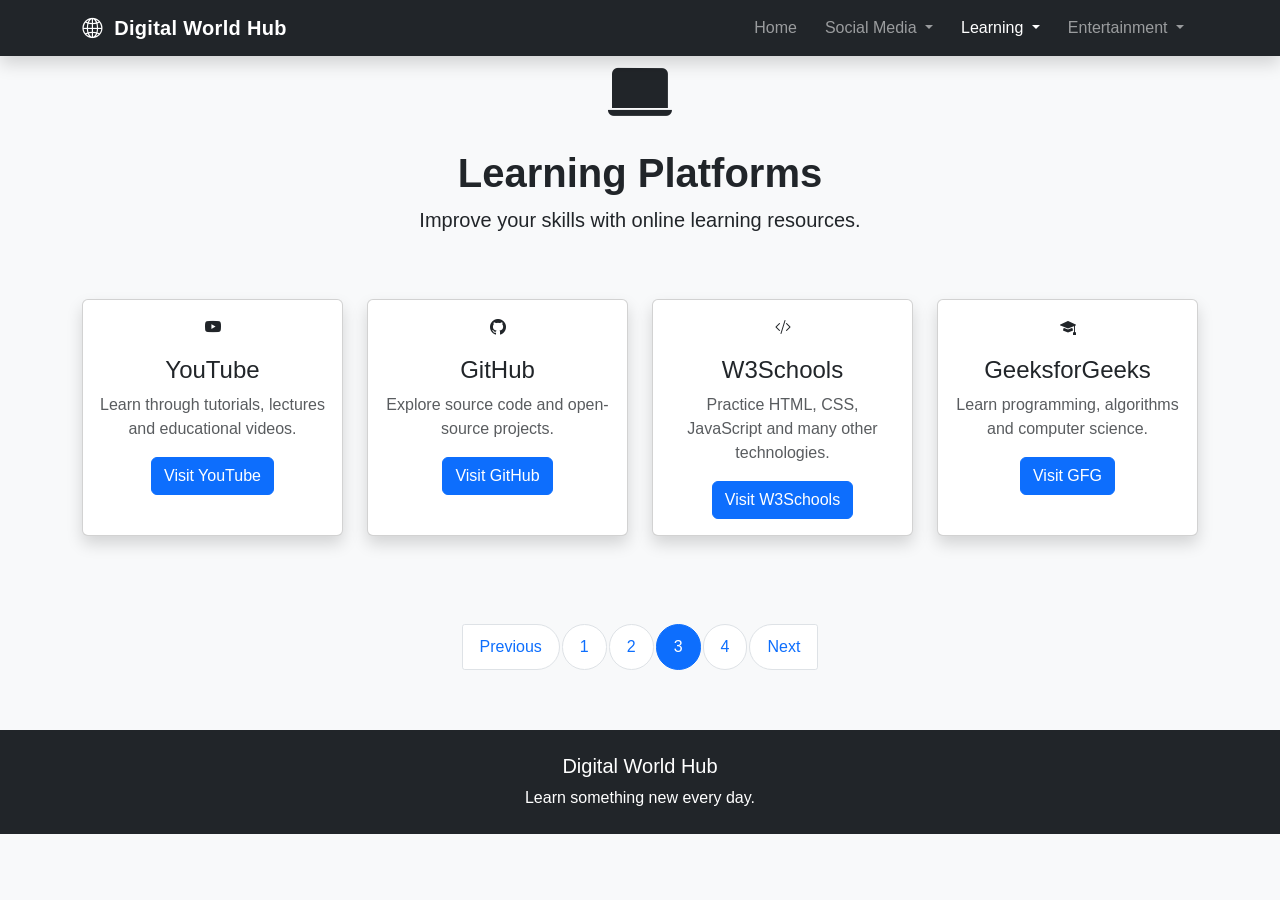
<file: earning.html>
<!DOCTYPE html>
<html lang="en">

<head>

    <meta charset="UTF-8">

    <meta name="viewport"
          content="width=device-width, initial-scale=1.0">

    <title>Learning | Digital World Hub</title>

    <link href="https://cdn.jsdelivr.net/npm/bootstrap@5.3.3/dist/css/bootstrap.min.css"
          rel="stylesheet">

    <link rel="stylesheet"
          href="https://cdn.jsdelivr.net/npm/bootstrap-icons@1.11.3/font/bootstrap-icons.min.css">

    <link rel="stylesheet" href="style.css">

</head>

<body>


    <!-- NAVBAR -->

    <nav class="navbar navbar-expand-lg navbar-dark bg-dark fixed-top shadow">

        <div class="container">

            <a class="navbar-brand fw-bold"
               href="index.html">

                <i class="bi bi-globe2"></i>
                Digital World Hub

            </a>


            <button class="navbar-toggler"
                    data-bs-toggle="collapse"
                    data-bs-target="#navbar">

                <span class="navbar-toggler-icon"></span>

            </button>


            <div class="collapse navbar-collapse"
                 id="navbar">

                <ul class="navbar-nav ms-auto">

                    <li class="nav-item">
                        <a class="nav-link"
                           href="index.html">
                            Home
                        </a>
                    </li>


                    <!-- SOCIAL -->

                    <li class="nav-item dropdown">

                        <a class="nav-link dropdown-toggle"
                           href="#"
                           data-bs-toggle="dropdown">

                            Social Media

                        </a>

                        <ul class="dropdown-menu">

                            <li>
                                <a class="dropdown-item"
                                   href="social.html">
                                    Social Media Page
                                </a>
                            </li>

                            <li><hr class="dropdown-divider"></li>

                            <li>
                                <a class="dropdown-item"
                                   href="https://www.facebook.com"
                                   target="_blank">
                                    Facebook
                                </a>
                            </li>

                            <li>
                                <a class="dropdown-item"
                                   href="https://www.instagram.com"
                                   target="_blank">
                                    Instagram
                                </a>
                            </li>

                        </ul>

                    </li>


                    <!-- LEARNING -->

                    <li class="nav-item dropdown">

                        <a class="nav-link dropdown-toggle active"
                           href="#"
                           data-bs-toggle="dropdown">

                            Learning

                        </a>

                        <ul class="dropdown-menu">

                            <li>
                                <a class="dropdown-item"
                                   href="learning.html">
                                    Learning Page
                                </a>
                            </li>

                            <li><hr class="dropdown-divider"></li>

                            <li>
                                <a class="dropdown-item"
                                   href="https://www.youtube.com"
                                   target="_blank">
                                    YouTube
                                </a>
                            </li>

                            <li>
                                <a class="dropdown-item"
                                   href="https://github.com"
                                   target="_blank">
                                    GitHub
                                </a>
                            </li>

                            <li>
                                <a class="dropdown-item"
                                   href="https://www.w3schools.com"
                                   target="_blank">
                                    W3Schools
                                </a>
                            </li>

                            <li>
                                <a class="dropdown-item"
                                   href="https://www.geeksforgeeks.org"
                                   target="_blank">
                                    GeeksforGeeks
                                </a>
                            </li>

                        </ul>

                    </li>


                    <!-- ENTERTAINMENT -->

                    <li class="nav-item dropdown">

                        <a class="nav-link dropdown-toggle"
                           href="#"
                           data-bs-toggle="dropdown">

                            Entertainment

                        </a>

                        <ul class="dropdown-menu">

                            <li>
                                <a class="dropdown-item"
                                   href="entertainment.html">
                                    Entertainment Page
                                </a>
                            </li>

                            <li><hr class="dropdown-divider"></li>

                            <li>
                                <a class="dropdown-item"
                                   href="https://www.netflix.com"
                                   target="_blank">
                                    Netflix
                                </a>
                            </li>

                            <li>
                                <a class="dropdown-item"
                                   href="https://open.spotify.com"
                                   target="_blank">
                                    Spotify
                                </a>
                            </li>

                        </ul>

                    </li>

                </ul>

            </div>

        </div>

    </nav>


    <!-- HEADER -->

    <section class="page-header">

        <div class="container text-center">

            <i class="bi bi-laptop-fill display-3"></i>

            <h1 class="fw-bold mt-3">
                Learning Platforms
            </h1>

            <p class="lead">
                Improve your skills with online learning resources.
            </p>

        </div>

    </section>


    <!-- LEARNING CARDS -->

    <section class="py-5">

        <div class="container">

            <div class="row g-4">


                <!-- YOUTUBE -->

                <div class="col-md-6 col-lg-3">

                    <div class="card platform-card h-100 shadow">

                        <div class="card-body text-center">

                            <i class="bi bi-youtube platform-icon"></i>

                            <h4 class="mt-3">
                                YouTube
                            </h4>

                            <p class="text-muted">
                                Learn through tutorials, lectures
                                and educational videos.
                            </p>

                            <a href="https://www.youtube.com"
                               target="_blank"
                               class="btn btn-primary">
                                Visit YouTube
                            </a>

                        </div>

                    </div>

                </div>


                <!-- GITHUB -->

                <div class="col-md-6 col-lg-3">

                    <div class="card platform-card h-100 shadow">

                        <div class="card-body text-center">

                            <i class="bi bi-github platform-icon"></i>

                            <h4 class="mt-3">
                                GitHub
                            </h4>

                            <p class="text-muted">
                                Explore source code and
                                open-source projects.
                            </p>

                            <a href="https://github.com"
                               target="_blank"
                               class="btn btn-primary">
                                Visit GitHub
                            </a>

                        </div>

                    </div>

                </div>


                <!-- W3SCHOOLS -->

                <div class="col-md-6 col-lg-3">

                    <div class="card platform-card h-100 shadow">

                        <div class="card-body text-center">

                            <i class="bi bi-code-slash platform-icon"></i>

                            <h4 class="mt-3">
                                W3Schools
                            </h4>

                            <p class="text-muted">
                                Practice HTML, CSS, JavaScript
                                and many other technologies.
                            </p>

                            <a href="https://www.w3schools.com"
                               target="_blank"
                               class="btn btn-primary">
                                Visit W3Schools
                            </a>

                        </div>

                    </div>

                </div>


                <!-- GEEKSFORGEEKS -->

                <div class="col-md-6 col-lg-3">

                    <div class="card platform-card h-100 shadow">

                        <div class="card-body text-center">

                            <i class="bi bi-mortarboard-fill platform-icon"></i>

                            <h4 class="mt-3">
                                GeeksforGeeks
                            </h4>

                            <p class="text-muted">
                                Learn programming, algorithms
                                and computer science.
                            </p>

                            <a href="https://www.geeksforgeeks.org"
                               target="_blank"
                               class="btn btn-primary">
                                Visit GFG
                            </a>

                        </div>

                    </div>

                </div>

            </div>

        </div>

    </section>

<!-- PAGINATION -->

<section class="pagination-section">

    <div class="container">

        <nav aria-label="Website pages">

            <ul class="pagination justify-content-center">

                <!-- Previous -->
                <li class="page-item">
                    <a class="page-link" href="social.html">
                        Previous
                    </a>
                </li>

                <!-- Page 1 -->
                <li class="page-item">
                    <a class="page-link" href="index.html">
                        1
                    </a>
                </li>

                <!-- Page 2 -->
                <li class="page-item">
                    <a class="page-link" href="social.html">
                        2
                    </a>
                </li>

                <!-- Page 3 -->
                <li class="page-item active">
                    <a class="page-link" href="learning.html">
                        3
                    </a>
                </li>

                <!-- Page 4 -->
                <li class="page-item">
                    <a class="page-link" href="entertainment.html">
                        4
                    </a>
                </li>

                <!-- Next -->
                <li class="page-item">
                    <a class="page-link" href="entertainment.html">
                        Next
                    </a>
                </li>

            </ul>

        </nav>

    </div>

</section>
    <!-- FOOTER -->

    <footer class="bg-dark text-white text-center py-4">

        <h5>Digital World Hub</h5>

        <p class="mb-0">
            Learn something new every day.
        </p>

    </footer>


    <script src="https://cdn.jsdelivr.net/npm/bootstrap@5.3.3/dist/js/bootstrap.bundle.min.js">
    </script>

</body>

</html>
</file>
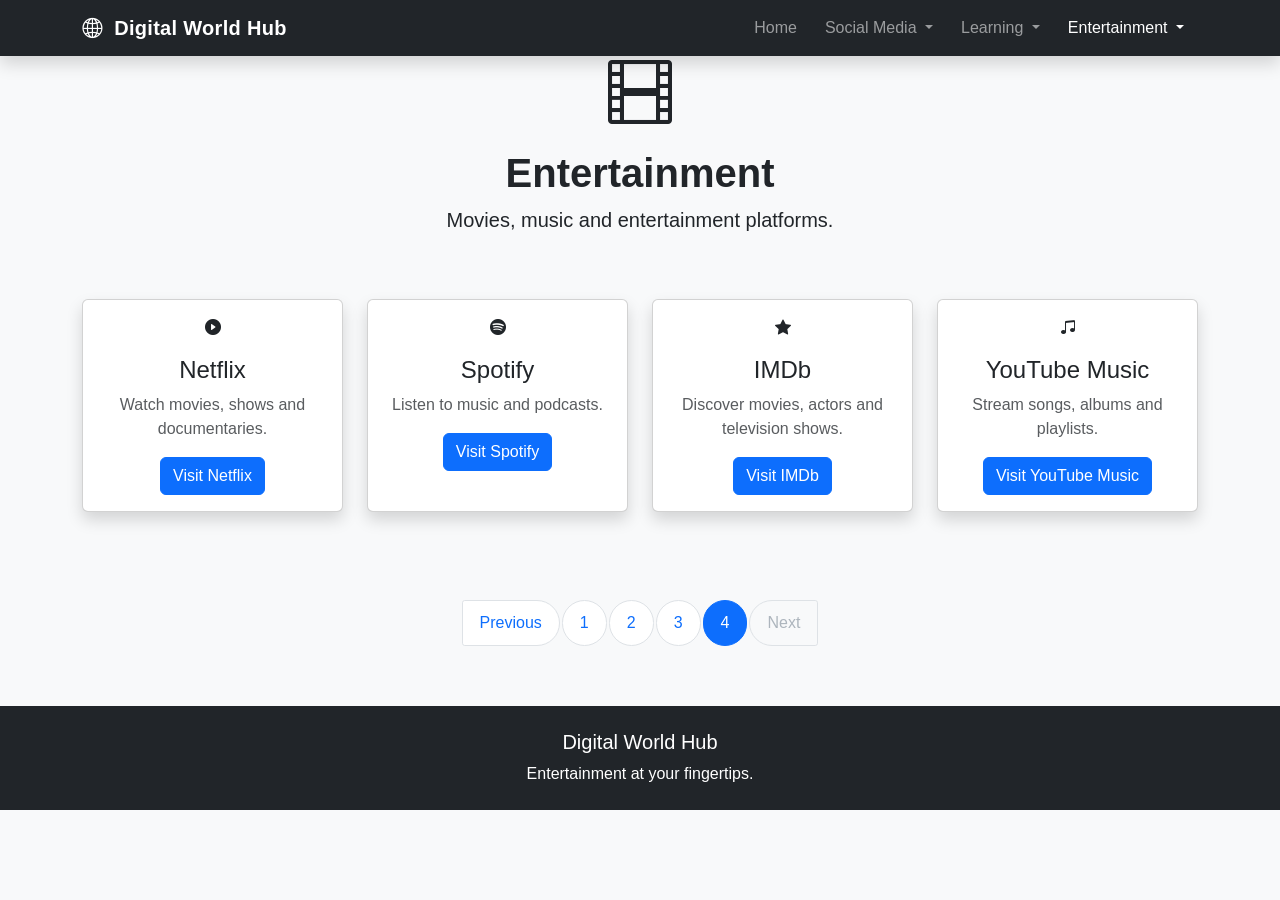
<file: entertainment.html>
<!DOCTYPE html>
<html lang="en">

<head>

    <meta charset="UTF-8">

    <meta name="viewport"
          content="width=device-width, initial-scale=1.0">

    <title>Entertainment | Digital World Hub</title>

    <link href="https://cdn.jsdelivr.net/npm/bootstrap@5.3.3/dist/css/bootstrap.min.css"
          rel="stylesheet">

    <link rel="stylesheet"
          href="https://cdn.jsdelivr.net/npm/bootstrap-icons@1.11.3/font/bootstrap-icons.min.css">

    <link rel="stylesheet" href="style.css">

</head>

<body>


    <!-- NAVBAR -->

    <nav class="navbar navbar-expand-lg navbar-dark bg-dark fixed-top shadow">

        <div class="container">

            <a class="navbar-brand fw-bold"
               href="index.html">

                <i class="bi bi-globe2"></i>
                Digital World Hub

            </a>


            <button class="navbar-toggler"
                    data-bs-toggle="collapse"
                    data-bs-target="#navbar">

                <span class="navbar-toggler-icon"></span>

            </button>


            <div class="collapse navbar-collapse"
                 id="navbar">

                <ul class="navbar-nav ms-auto">

                    <li class="nav-item">

                        <a class="nav-link"
                           href="index.html">

                            Home

                        </a>

                    </li>


                    <!-- SOCIAL -->

                    <li class="nav-item dropdown">

                        <a class="nav-link dropdown-toggle"
                           href="#"
                           data-bs-toggle="dropdown">

                            Social Media

                        </a>

                        <ul class="dropdown-menu">

                            <li>
                                <a class="dropdown-item"
                                   href="social.html">
                                    Social Media Page
                                </a>
                            </li>

                            <li><hr class="dropdown-divider"></li>

                            <li>
                                <a class="dropdown-item"
                                   href="https://www.facebook.com"
                                   target="_blank">
                                    Facebook
                                </a>
                            </li>

                            <li>
                                <a class="dropdown-item"
                                   href="https://www.instagram.com"
                                   target="_blank">
                                    Instagram
                                </a>
                            </li>

                        </ul>

                    </li>


                    <!-- LEARNING -->

                    <li class="nav-item dropdown">

                        <a class="nav-link dropdown-toggle"
                           href="#"
                           data-bs-toggle="dropdown">

                            Learning

                        </a>

                        <ul class="dropdown-menu">

                            <li>
                                <a class="dropdown-item"
                                   href="learning.html">
                                    Learning Page
                                </a>
                            </li>

                            <li><hr class="dropdown-divider"></li>

                            <li>
                                <a class="dropdown-item"
                                   href="https://www.youtube.com"
                                   target="_blank">
                                    YouTube
                                </a>
                            </li>

                            <li>
                                <a class="dropdown-item"
                                   href="https://github.com"
                                   target="_blank">
                                    GitHub
                                </a>
                            </li>

                        </ul>

                    </li>


                    <!-- ENTERTAINMENT -->

                    <li class="nav-item dropdown">

                        <a class="nav-link dropdown-toggle active"
                           href="#"
                           data-bs-toggle="dropdown">

                            Entertainment

                        </a>

                        <ul class="dropdown-menu">

                            <li>
                                <a class="dropdown-item"
                                   href="entertainment.html">
                                    Entertainment Page
                                </a>
                            </li>

                            <li><hr class="dropdown-divider"></li>

                            <li>
                                <a class="dropdown-item"
                                   href="https://www.netflix.com"
                                   target="_blank">
                                    Netflix
                                </a>
                            </li>

                            <li>
                                <a class="dropdown-item"
                                   href="https://open.spotify.com"
                                   target="_blank">
                                    Spotify
                                </a>
                            </li>

                            <li>
                                <a class="dropdown-item"
                                   href="https://www.imdb.com"
                                   target="_blank">
                                    IMDb
                                </a>
                            </li>

                            <li>
                                <a class="dropdown-item"
                                   href="https://music.youtube.com"
                                   target="_blank">
                                    YouTube Music
                                </a>
                            </li>

                        </ul>

                    </li>

                </ul>

            </div>

        </div>

    </nav>


    <!-- HEADER -->

    <section class="page-header">

        <div class="container text-center">

            <i class="bi bi-film display-3"></i>

            <h1 class="fw-bold mt-3">
                Entertainment
            </h1>

            <p class="lead">
                Movies, music and entertainment platforms.
            </p>

        </div>

    </section>


    <!-- ENTERTAINMENT CARDS -->

    <section class="py-5">

        <div class="container">

            <div class="row g-4">


                <!-- NETFLIX -->

                <div class="col-md-6 col-lg-3">

                    <div class="card platform-card h-100 shadow">

                        <div class="card-body text-center">

                            <i class="bi bi-play-circle-fill platform-icon"></i>

                            <h4 class="mt-3">
                                Netflix
                            </h4>

                            <p class="text-muted">
                                Watch movies, shows and documentaries.
                            </p>

                            <a href="https://www.netflix.com"
                               target="_blank"
                               class="btn btn-primary">
                                Visit Netflix
                            </a>

                        </div>

                    </div>

                </div>


                <!-- SPOTIFY -->

                <div class="col-md-6 col-lg-3">

                    <div class="card platform-card h-100 shadow">

                        <div class="card-body text-center">

                            <i class="bi bi-spotify platform-icon"></i>

                            <h4 class="mt-3">
                                Spotify
                            </h4>

                            <p class="text-muted">
                                Listen to music and podcasts.
                            </p>

                            <a href="https://open.spotify.com"
                               target="_blank"
                               class="btn btn-primary">
                                Visit Spotify
                            </a>

                        </div>

                    </div>

                </div>


                <!-- IMDb -->

                <div class="col-md-6 col-lg-3">

                    <div class="card platform-card h-100 shadow">

                        <div class="card-body text-center">

                            <i class="bi bi-star-fill platform-icon"></i>

                            <h4 class="mt-3">
                                IMDb
                            </h4>

                            <p class="text-muted">
                                Discover movies, actors and television shows.
                            </p>

                            <a href="https://www.imdb.com"
                               target="_blank"
                               class="btn btn-primary">
                                Visit IMDb
                            </a>

                        </div>

                    </div>

                </div>


                <!-- YOUTUBE MUSIC -->

                <div class="col-md-6 col-lg-3">

                    <div class="card platform-card h-100 shadow">

                        <div class="card-body text-center">

                            <i class="bi bi-music-note-beamed platform-icon"></i>

                            <h4 class="mt-3">
                                YouTube Music
                            </h4>

                            <p class="text-muted">
                                Stream songs, albums and playlists.
                            </p>

                            <a href="https://music.youtube.com"
                               target="_blank"
                               class="btn btn-primary">
                                Visit YouTube Music
                            </a>

                        </div>

                    </div>

                </div>

            </div>

        </div>

    </section>
<!-- PAGINATION -->

<section class="pagination-section">

    <div class="container">

        <nav aria-label="Website pages">

            <ul class="pagination justify-content-center">

                <!-- Previous -->
                <li class="page-item">
                    <a class="page-link" href="learning.html">
                        Previous
                    </a>
                </li>

                <!-- Page 1 -->
                <li class="page-item">
                    <a class="page-link" href="index.html">
                        1
                    </a>
                </li>

                <!-- Page 2 -->
                <li class="page-item">
                    <a class="page-link" href="social.html">
                        2
                    </a>
                </li>

                <!-- Page 3 -->
                <li class="page-item">
                    <a class="page-link" href="learning.html">
                        3
                    </a>
                </li>

                <!-- Page 4 -->
                <li class="page-item active">
                    <a class="page-link" href="entertainment.html">
                        4
                    </a>
                </li>

                <!-- Next -->
                <li class="page-item disabled">
                    <a class="page-link" href="#">
                        Next
                    </a>
                </li>

            </ul>

        </nav>

    </div>

</section>

    <!-- FOOTER -->

    <footer class="bg-dark text-white text-center py-4">

        <h5>Digital World Hub</h5>

        <p class="mb-0">
            Entertainment at your fingertips.
        </p>

    </footer>


    <script src="https://cdn.jsdelivr.net/npm/bootstrap@5.3.3/dist/js/bootstrap.bundle.min.js">
    </script>

</body>

</html>
</file>
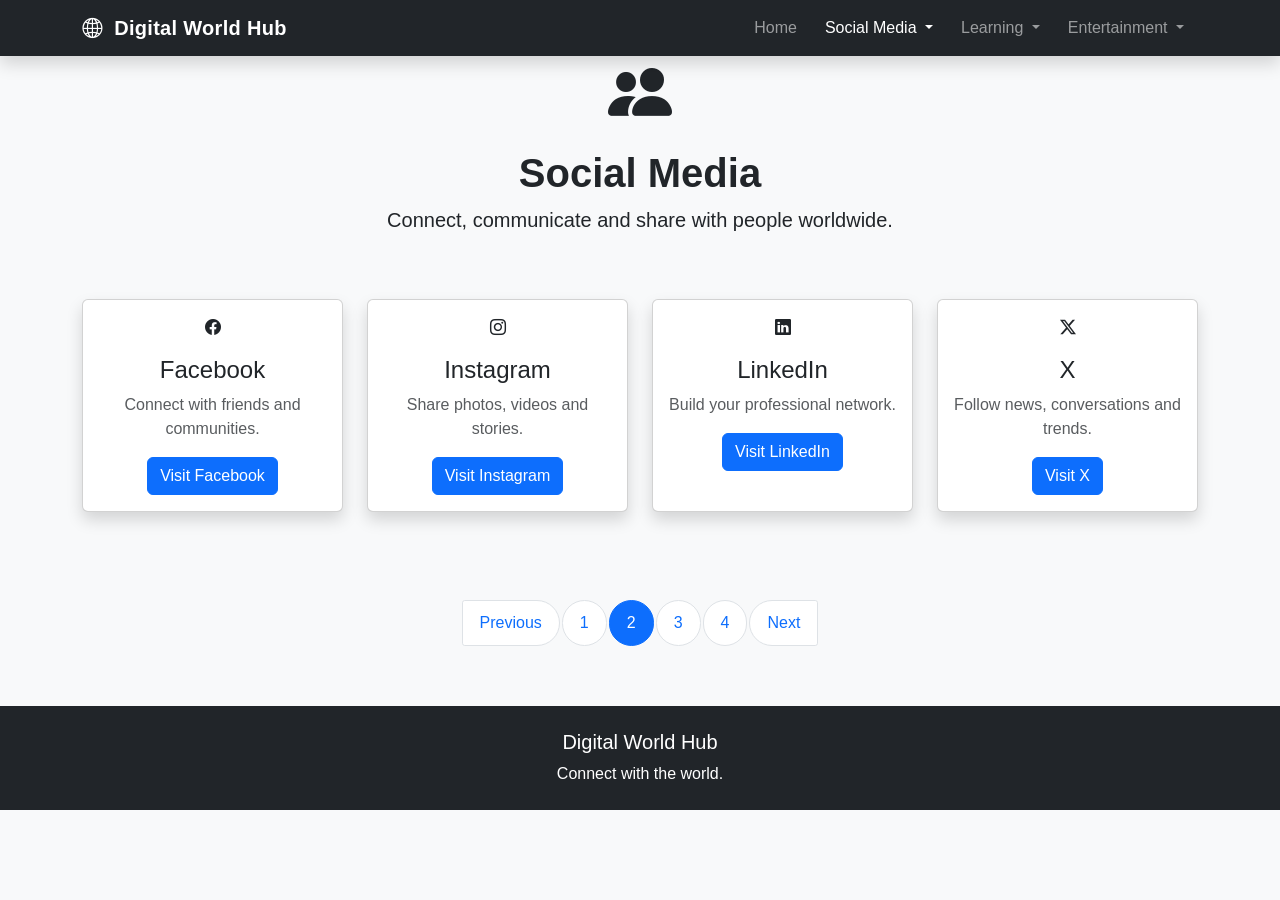
<file: social.html>
<!DOCTYPE html>
<html lang="en">

<head>

    <meta charset="UTF-8">

    <meta name="viewport"
          content="width=device-width, initial-scale=1.0">

    <title>Social Media | Digital World Hub</title>

    <link href="https://cdn.jsdelivr.net/npm/bootstrap@5.3.3/dist/css/bootstrap.min.css"
          rel="stylesheet">

    <link rel="stylesheet"
          href="https://cdn.jsdelivr.net/npm/bootstrap-icons@1.11.3/font/bootstrap-icons.min.css">

    <link rel="stylesheet" href="style.css">

</head>

<body>

    <!-- NAVBAR -->

    <nav class="navbar navbar-expand-lg navbar-dark bg-dark fixed-top shadow">

        <div class="container">

            <a class="navbar-brand fw-bold"
               href="index.html">

                <i class="bi bi-globe2"></i>
                Digital World Hub

            </a>


            <button class="navbar-toggler"
                    data-bs-toggle="collapse"
                    data-bs-target="#navbar">

                <span class="navbar-toggler-icon"></span>

            </button>


            <div class="collapse navbar-collapse"
                 id="navbar">

                <ul class="navbar-nav ms-auto">

                    <li class="nav-item">
                        <a class="nav-link"
                           href="index.html">
                            Home
                        </a>
                    </li>


                    <!-- DROPDOWN 1 -->

                    <li class="nav-item dropdown">

                        <a class="nav-link dropdown-toggle active"
                           href="#"
                           data-bs-toggle="dropdown">

                            Social Media

                        </a>

                        <ul class="dropdown-menu">

                            <li>
                                <a class="dropdown-item"
                                   href="social.html">
                                    Social Media Page
                                </a>
                            </li>

                            <li><hr class="dropdown-divider"></li>

                            <li>
                                <a class="dropdown-item"
                                   href="https://www.facebook.com"
                                   target="_blank">
                                    Facebook
                                </a>
                            </li>

                            <li>
                                <a class="dropdown-item"
                                   href="https://www.instagram.com"
                                   target="_blank">
                                    Instagram
                                </a>
                            </li>

                            <li>
                                <a class="dropdown-item"
                                   href="https://www.linkedin.com"
                                   target="_blank">
                                    LinkedIn
                                </a>
                            </li>

                            <li>
                                <a class="dropdown-item"
                                   href="https://x.com"
                                   target="_blank">
                                    X / Twitter
                                </a>
                            </li>

                        </ul>

                    </li>


                    <!-- DROPDOWN 2 -->

                    <li class="nav-item dropdown">

                        <a class="nav-link dropdown-toggle"
                           href="#"
                           data-bs-toggle="dropdown">

                            Learning

                        </a>

                        <ul class="dropdown-menu">

                            <li>
                                <a class="dropdown-item"
                                   href="learning.html">
                                    Learning Page
                                </a>
                            </li>

                            <li><hr class="dropdown-divider"></li>

                            <li>
                                <a class="dropdown-item"
                                   href="https://www.youtube.com"
                                   target="_blank">
                                    YouTube
                                </a>
                            </li>

                            <li>
                                <a class="dropdown-item"
                                   href="https://github.com"
                                   target="_blank">
                                    GitHub
                                </a>
                            </li>

                            <li>
                                <a class="dropdown-item"
                                   href="https://www.w3schools.com"
                                   target="_blank">
                                    W3Schools
                                </a>
                            </li>

                        </ul>

                    </li>


                    <!-- DROPDOWN 3 -->

                    <li class="nav-item dropdown">

                        <a class="nav-link dropdown-toggle"
                           href="#"
                           data-bs-toggle="dropdown">

                            Entertainment

                        </a>

                        <ul class="dropdown-menu">

                            <li>
                                <a class="dropdown-item"
                                   href="entertainment.html">
                                    Entertainment Page
                                </a>
                            </li>

                            <li><hr class="dropdown-divider"></li>

                            <li>
                                <a class="dropdown-item"
                                   href="https://www.netflix.com"
                                   target="_blank">
                                    Netflix
                                </a>
                            </li>

                            <li>
                                <a class="dropdown-item"
                                   href="https://open.spotify.com"
                                   target="_blank">
                                    Spotify
                                </a>
                            </li>

                            <li>
                                <a class="dropdown-item"
                                   href="https://www.imdb.com"
                                   target="_blank">
                                    IMDb
                                </a>
                            </li>

                        </ul>

                    </li>

                </ul>

            </div>

        </div>

    </nav>


    <!-- PAGE HEADER -->

    <section class="page-header">

        <div class="container text-center">

            <i class="bi bi-people-fill display-3"></i>

            <h1 class="fw-bold mt-3">
                Social Media
            </h1>

            <p class="lead">
                Connect, communicate and share with people worldwide.
            </p>

        </div>

    </section>


    <!-- SOCIAL CARDS -->

    <section class="py-5">

        <div class="container">

            <div class="row g-4">


                <!-- FACEBOOK -->

                <div class="col-md-6 col-lg-3">

                    <div class="card platform-card h-100 shadow">

                        <div class="card-body text-center">

                            <i class="bi bi-facebook platform-icon"></i>

                            <h4 class="mt-3">
                                Facebook
                            </h4>

                            <p class="text-muted">
                                Connect with friends and communities.
                            </p>

                            <a href="https://www.facebook.com"
                               target="_blank"
                               class="btn btn-primary">
                                Visit Facebook
                            </a>

                        </div>

                    </div>

                </div>


                <!-- INSTAGRAM -->

                <div class="col-md-6 col-lg-3">

                    <div class="card platform-card h-100 shadow">

                        <div class="card-body text-center">

                            <i class="bi bi-instagram platform-icon"></i>

                            <h4 class="mt-3">
                                Instagram
                            </h4>

                            <p class="text-muted">
                                Share photos, videos and stories.
                            </p>

                            <a href="https://www.instagram.com"
                               target="_blank"
                               class="btn btn-primary">
                                Visit Instagram
                            </a>

                        </div>

                    </div>

                </div>


                <!-- LINKEDIN -->

                <div class="col-md-6 col-lg-3">

                    <div class="card platform-card h-100 shadow">

                        <div class="card-body text-center">

                            <i class="bi bi-linkedin platform-icon"></i>

                            <h4 class="mt-3">
                                LinkedIn
                            </h4>

                            <p class="text-muted">
                                Build your professional network.
                            </p>

                            <a href="https://www.linkedin.com"
                               target="_blank"
                               class="btn btn-primary">
                                Visit LinkedIn
                            </a>

                        </div>

                    </div>

                </div>


                <!-- X -->

                <div class="col-md-6 col-lg-3">

                    <div class="card platform-card h-100 shadow">

                        <div class="card-body text-center">

                            <i class="bi bi-twitter-x platform-icon"></i>

                            <h4 class="mt-3">
                                X
                            </h4>

                            <p class="text-muted">
                                Follow news, conversations and trends.
                            </p>

                            <a href="https://x.com"
                               target="_blank"
                               class="btn btn-primary">
                                Visit X
                            </a>

                        </div>

                    </div>

                </div>

            </div>

        </div>

    </section>

<!-- PAGINATION -->

<section class="pagination-section">

    <div class="container">

        <nav aria-label="Website pages">

            <ul class="pagination justify-content-center">

                <!-- Previous -->
                <li class="page-item">
                    <a class="page-link" href="index.html">
                        Previous
                    </a>
                </li>

                <!-- Page 1 -->
                <li class="page-item">
                    <a class="page-link" href="index.html">
                        1
                    </a>
                </li>

                <!-- Page 2 -->
                <li class="page-item active">
                    <a class="page-link" href="social.html">
                        2
                    </a>
                </li>

                <!-- Page 3 -->
                <li class="page-item">
                    <a class="page-link" href="learning.html">
                        3
                    </a>
                </li>

                <!-- Page 4 -->
                <li class="page-item">
                    <a class="page-link" href="entertainment.html">
                        4
                    </a>
                </li>

                <!-- Next -->
                <li class="page-item">
                    <a class="page-link" href="learning.html">
                        Next
                    </a>
                </li>

            </ul>

        </nav>

    </div>

</section>
    <!-- FOOTER -->

    <footer class="bg-dark text-white text-center py-4">

        <h5>Digital World Hub</h5>

        <p class="mb-0">
            Connect with the world.
        </p>

    </footer>


    <script src="https://cdn.jsdelivr.net/npm/bootstrap@5.3.3/dist/js/bootstrap.bundle.min.js">
    </script>

</body>

</html>
</file>
<file: style.css>
/* =========================================
   GENERAL
========================================= */

html {
    scroll-behavior: smooth;
}

body {
    padding-top: 56px;
    font-family: Arial, Helvetica, sans-serif;
    background-color: #f8f9fa;
    color: #212529;
}


/* =========================================
   NAVBAR
========================================= */

.navbar {
    min-height: 56px;
}

.navbar-brand {
    font-size: 1.25rem;
    letter-spacing: 0.3px;
}

.navbar-brand i {
    margin-right: 6px;
}

.navbar .nav-link {
    padding-left: 14px !important;
    padding-right: 14px !important;
    transition: 0.3s;
}

.navbar .nav-link:hover {
    color: #0d6efd !important;
}


/* =========================================
   DROPDOWN
========================================= */

.dropdown-menu {
    border: none;
    border-radius: 12px;
    padding: 8px;
    box-shadow: 0 10px 30px rgba(0, 0, 0, 0.15);
}

.dropdown-item {
    border-radius: 8px;
    padding: 10px 14px;
    transition: 0.2s;
}

.dropdown-item:hover {
    background-color: #0d6efd;
    color: white;
}

.dropdown-item i {
    width: 22px;
    margin-right: 5px;
}


/* =========================================
   HERO SECTION
========================================= */

.hero-section {
    position: relative;
    min-height: 500px;

    display: flex;
    align-items: center;
    justify-content: center;

    text-align: center;

    background-image: url("https://images.unsplash.com/photo-1518770660439-4636190af475?auto=format&fit=crop&w=1600&q=80");

    background-size: cover;
    background-position: center;

    color: white;
}

.hero-overlay {
    position: absolute;
    inset: 0;

    background: linear-gradient(
        rgba(0, 0, 0, 0.75),
        rgba(13, 110, 253, 0.45)
    );
}

.hero-content {
    position: relative;
    z-index: 2;

    max-width: 850px;

    padding: 40px 20px;
}

.hero-content h1 {
    margin-bottom: 20px;
}

.hero-content p {
    margin-bottom: 30px;
    font-size: 1.15rem;
}


/* =========================================
   CARDS SECTION
========================================= */

.cards-section {
    padding: 80px 0;
    background-color: #f8f9fa;
}


/* =========================================
   SECTION HEADING
========================================= */

.section-heading {
    margin-bottom: 50px;
}

.section-label {
    display: inline-block;

    color: #0d6efd;

    font-size: 0.8rem;
    font-weight: bold;

    letter-spacing: 2px;

    margin-bottom: 10px;
}

.section-heading h2 {
    font-weight: 700;
    margin-bottom: 12px;
}

.section-heading p {
    color: #6c757d;
    max-width: 650px;
    margin: auto;
}


/* =========================================
   DIGITAL CARDS
========================================= */

.digital-card {
    background-color: white;

    border-radius: 18px;

    overflow: hidden;

    border: 1px solid #e9ecef;

    transition:
        transform 0.3s ease,
        box-shadow 0.3s ease;
}

.digital-card:hover {
    transform: translateY(-10px);

    box-shadow:
        0 20px 40px rgba(0, 0, 0, 0.12) !important;
}


/* =========================================
   CARD IMAGE
========================================= */

.card-image {
    width: 100%;
    height: 230px;

    object-fit: cover;

    display: block;

    transition: transform 0.5s ease;
}

.digital-card:hover .card-image {
    transform: scale(1.05);
}


/* =========================================
   CARD CONTENT
========================================= */

.card-content {
    padding: 30px 25px;

    min-height: 300px;

    display: flex;
    flex-direction: column;
    align-items: center;
}


/* =========================================
   CARD ICON
========================================= */

.card-icon {
    width: 58px;
    height: 58px;

    display: flex;
    align-items: center;
    justify-content: center;

    background-color: #e7f1ff;

    color: #0d6efd;

    border-radius: 50%;

    font-size: 24px;

    margin-bottom: 18px;
}


/* =========================================
   CARD TITLE
========================================= */

.card-title {
    font-size: 1.5rem;
    font-weight: 700;

    margin-bottom: 15px;
}


/* =========================================
   CARD TEXT
========================================= */

.card-text {
    color: #6c757d;

    line-height: 1.7;

    margin-bottom: 25px;

    max-width: 340px;
}


/* =========================================
   READ MORE BUTTON
========================================= */

.read-more {
    margin-top: auto;

    display: inline-flex;

    align-items: center;
    justify-content: center;

    gap: 8px;

    padding: 11px 22px;

    background-color: #0d6efd;

    color: white;

    text-decoration: none;

    border-radius: 50px;

    font-weight: 600;

    transition:
        background-color 0.3s ease,
        transform 0.3s ease,
        box-shadow 0.3s ease;
}

.read-more:hover {
    background-color: #0b5ed7;

    color: white;

    transform: translateY(-3px);

    box-shadow: 0 8px 20px rgba(13, 110, 253, 0.3);
}

.read-more i {
    transition: transform 0.3s ease;
}

.read-more:hover i {
    transform: translateX(4px);
}


/* =========================================
   PAGINATION
========================================= */

.pagination-section {
    padding: 40px 0 60px;

    background-color: #f8f9fa;
}

.pagination {
    margin-bottom: 0;
}

.pagination .page-link {
    color: #0d6efd;

    border: 1px solid #dee2e6;

    padding: 10px 17px;

    margin: 0 3px;

    border-radius: 50px;

    transition: 0.3s;
}

.pagination .page-link:hover {
    background-color: #0d6efd;

    color: white;

    border-color: #0d6efd;

    transform: translateY(-2px);
}

.pagination .page-item.active .page-link {
    background-color: #0d6efd;

    border-color: #0d6efd;

    color: white;
}

.pagination .page-item.disabled .page-link {
    color: #adb5bd;

    background-color: #f8f9fa;
}


/* =========================================
   INFORMATION SECTION
========================================= */

.info-section {
    padding: 70px 0;

    background-color: white;
}

.info-icon {
    display: inline-flex;

    width: 65px;
    height: 65px;

    align-items: center;
    justify-content: center;

    background-color: #e7f1ff;

    color: #0d6efd;

    border-radius: 50%;

    font-size: 28px;

    margin-bottom: 20px;
}

.info-section h4 {
    font-weight: 700;

    margin-bottom: 12px;
}

.info-section p {
    color: #6c757d;

    max-width: 300px;

    margin-left: auto;
    margin-right: auto;

    line-height: 1.6;
}


/* =========================================
   FOOTER
========================================= */

.footer {
    padding: 40px 0 25px;

    background-color: #212529;

    color: white;
}

.footer h5 {
    font-weight: 700;
    margin-bottom: 8px;
}

.footer h5 i {
    margin-right: 5px;
}

.footer p {
    color: #adb5bd;
}

.footer hr {
    border-color: rgba(255, 255, 255, 0.15);

    margin: 25px 0;
}


/* =========================================
   FOOTER SOCIAL ICONS
========================================= */

.footer-icon {
    display: inline-flex;

    width: 40px;
    height: 40px;

    align-items: center;
    justify-content: center;

    margin-left: 8px;

    background-color: #343a40;

    color: white;

    border-radius: 50%;

    text-decoration: none;

    transition: 0.3s;
}

.footer-icon:hover {
    background-color: #0d6efd;

    color: white;

    transform: translateY(-3px);
}


/* =========================================
   RESPONSIVE DESIGN
========================================= */

@media (max-width: 991px) {

    .navbar .nav-link {
        padding: 10px 5px !important;
    }

    .dropdown-menu {
        box-shadow: none;
        border-radius: 8px;
    }

    .hero-section {
        min-height: 450px;
    }

}


@media (max-width: 767px) {

    .hero-section {
        min-height: 430px;
    }

    .hero-content h1 {
        font-size: 2.2rem;
    }

    .hero-content p {
        font-size: 1rem;
    }

    .cards-section {
        padding: 60px 0;
    }

    .section-heading {
        margin-bottom: 35px;
    }

    .card-content {
        min-height: 280px;
    }

    .pagination .page-link {
        padding: 8px 12px;

        margin: 0 1px;
    }

}


@media (max-width: 480px) {

    .hero-content h1 {
        font-size: 1.8rem;
    }

    .hero-content p {
        font-size: 0.95rem;
    }

    .pagination .page-link {
        padding: 7px 10px;

        font-size: 0.9rem;
    }

    .footer {
        text-align: center;
    }

    .footer-icon {
        margin: 10px 4px 0;
    }

}
</file>
